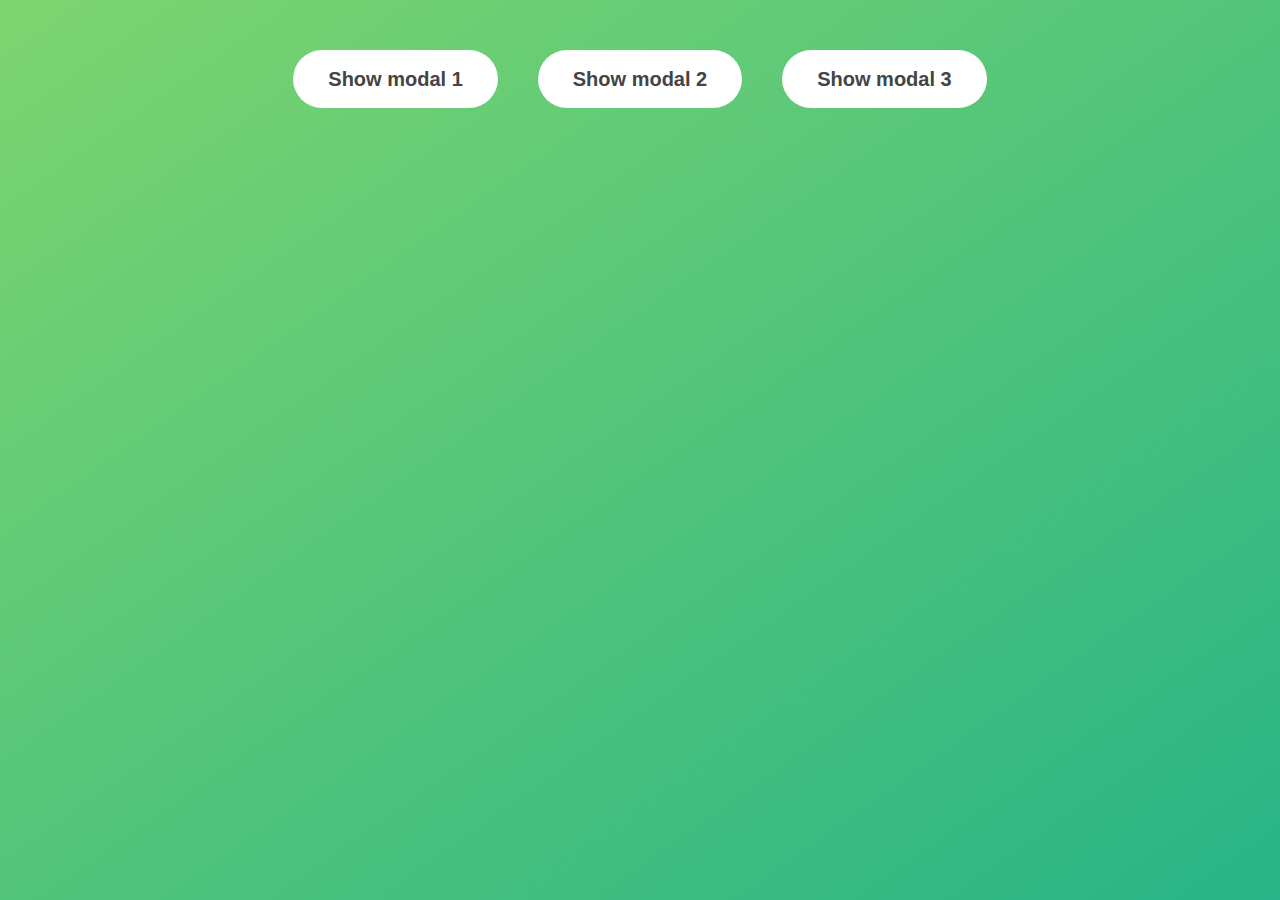
<file: Section_07/Model/index.html>
<!DOCTYPE html>
<html lang="en">

<head>
    <meta charset="UTF-8">
    <meta name="viewport" content="width=device-width, initial-scale=1.0">
    <title>Document</title>
    <link rel="stylesheet" href="style.css">
</head>

<body>
    <button class="show-modal">Show modal 1</button>
    <button class="show-modal">Show modal 2</button>
    <button class="show-modal">Show modal 3</button>

    <div class="modal hidden">
        <button class="close-modal">&times;</button>
        <h1>I'm a modal window 😍</h1>
        <p>
            Lorem ipsum dolor sit amet, consectetur adipisicing elit, sed do eiusmod
            tempor incididunt ut labore et dolore magna aliqua. Ut enim ad minim
            veniam, quis nostrud exercitation ullamco laboris nisi ut aliquip ex ea
            commodo consequat. Duis aute irure dolor in reprehenderit in voluptate
            velit esse cillum dolore eu fugiat nulla pariatur. Excepteur sint
            occaecat cupidatat non proident, sunt in culpa qui officia deserunt
            mollit anim id est laborum.
        </p>
    </div>
    <div class="overlay hidden"></div>

    <script src="script.js"></script>
</body>

</html>
</file>
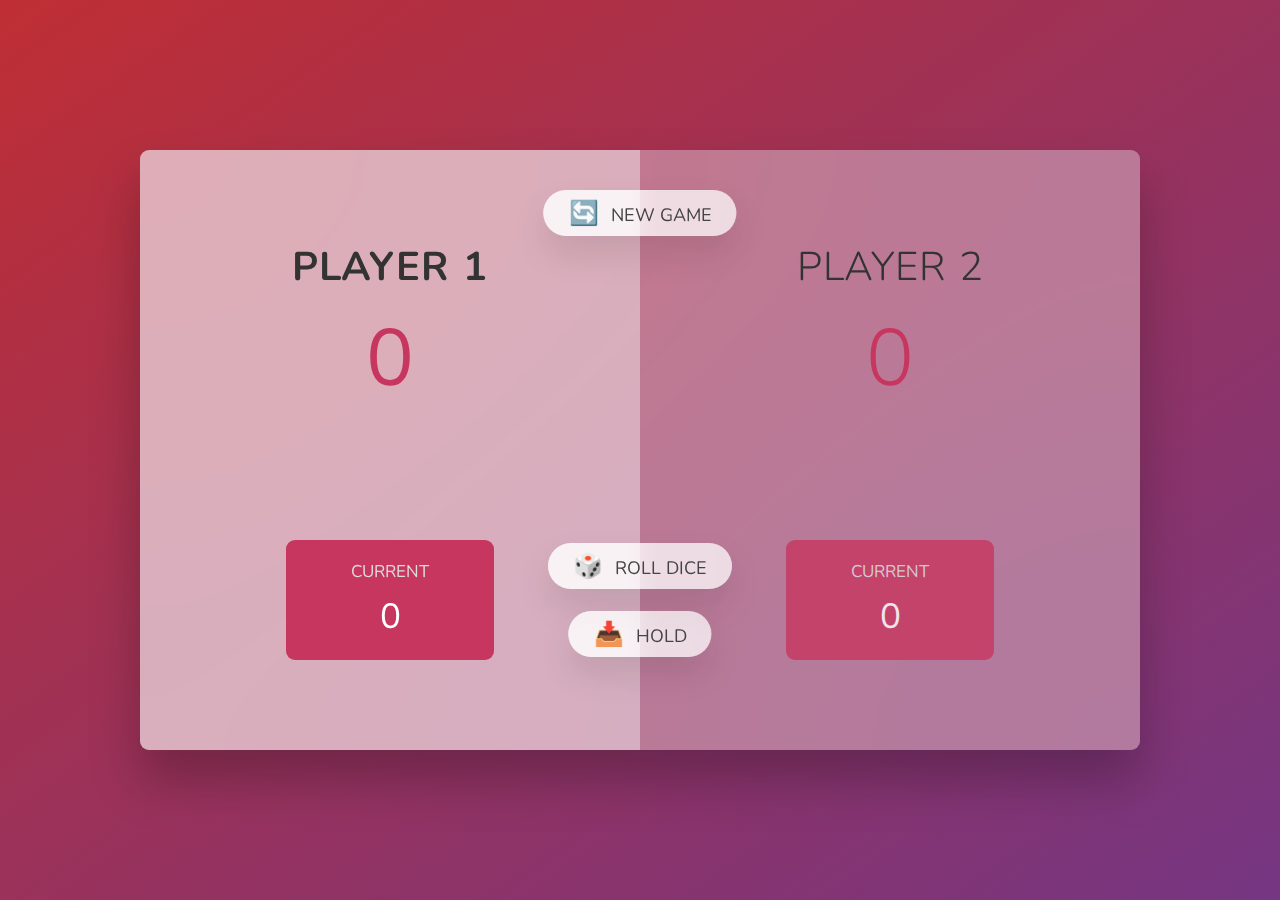
<file: Section_07/pig game/index.html>
<!DOCTYPE html>
<html lang="en">
  <head>
    <meta charset="UTF-8" />
    <meta name="viewport" content="width=device-width, initial-scale=1.0" />
    <meta http-equiv="X-UA-Compatible" content="ie=edge" />
    <link rel="stylesheet" href="style.css" />
    <title>Pig Game</title>
  </head>
  <body>
    <main>
      <section class="player player--0 player--active">
        <h2 class="name" id="name--0">Player 1</h2>
        <p class="score" id="score--0">43</p>
        <div class="current">
          <p class="current-label">Current</p>
          <p class="current-score" id="current--0">0</p>
        </div>
      </section>
      <section class="player player--1">
        <h2 class="name" id="name--1">Player 2</h2>
        <p class="score" id="score--1">24</p>
        <div class="current">
          <p class="current-label">Current</p>
          <p class="current-score" id="current--1">0</p>
        </div>
      </section>

      <img src="dice-5.png" alt="Playing dice" class="dice" />
      <button class="btn btn--new">🔄 New game</button>
      <button class="btn btn--roll">🎲 Roll dice</button>
      <button class="btn btn--hold">📥 Hold</button>
    </main>
    <script src="script.js"></script>
  </body>
</html>
</file>
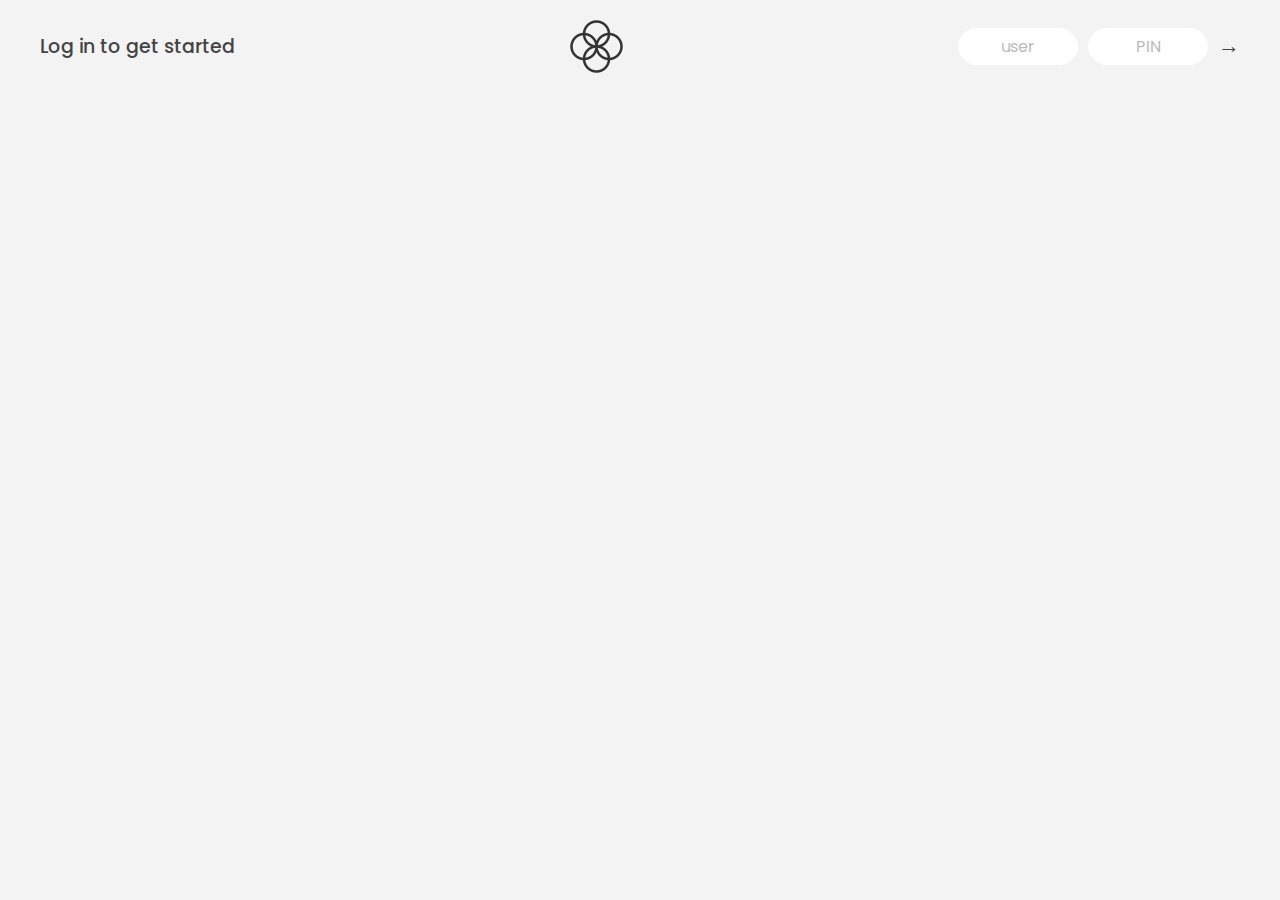
<file: section_11_Array/Mini-project/index.html>
<!DOCTYPE html>
<html lang="en">
  <head>
    <meta charset="UTF-8" />
    <meta name="viewport" content="width=device-width, initial-scale=1.0" />
    <meta http-equiv="X-UA-Compatible" content="ie=edge" />
    <link rel="shortcut icon" type="image/png" href="/icon.png" />

    <link
      href="https://fonts.googleapis.com/css?family=Poppins:400,500,600&display=swap"
      rel="stylesheet"
    />

    <link rel="stylesheet" href="style.css" />
    <title>Bankist</title>
  </head>
  <body>
    <!-- TOP NAVIGATION -->
    <nav>
      <p class="welcome">Log in to get started</p>
      <img src="logo.png" alt="Logo" class="logo" />
      <form class="login">
        <input
          type="text"
          placeholder="user"
          class="login__input login__input--user"
        />
        <!-- In practice, use type="password" -->
        <input
          type="text"
          placeholder="PIN"
          maxlength="4"
          class="login__input login__input--pin"
        />
        <button class="login__btn">&rarr;</button>
      </form>
    </nav>

    <main class="app">
      <!-- BALANCE -->
      <div class="balance">
        <div>
          <p class="balance__label">Current balance</p>
          <p class="balance__date">
            As of <span class="date">05/03/2037</span>
          </p>
        </div>
        <p class="balance__value">0000€</p>
      </div>

      <!-- MOVEMENTS -->
      <div class="movements">
        <div class="movements__row">
          <div class="movements__type movements__type--deposit">2 deposit</div>
          <div class="movements__date">3 days ago</div>
          <div class="movements__value">4 000€</div>
        </div>
        <div class="movements__row">
          <div class="movements__type movements__type--withdrawal">
            1 withdrawal
          </div>
          <div class="movements__date">24/01/2037</div>
          <div class="movements__value">-378€</div>
        </div>
      </div>

      <!-- SUMMARY -->
      <div class="summary">
        <p class="summary__label">In</p>
        <p class="summary__value summary__value--in">0000€</p>
        <p class="summary__label">Out</p>
        <p class="summary__value summary__value--out">0000€</p>
        <p class="summary__label">Interest</p>
        <p class="summary__value summary__value--interest">0000€</p>
        <button class="btn--sort">&downarrow; SORT</button>
      </div>

      <!-- OPERATION: TRANSFERS -->
      <div class="operation operation--transfer">
        <h2>Transfer money</h2>
        <form class="form form--transfer">
          <input type="text" class="form__input form__input--to" />
          <input type="number" class="form__input form__input--amount" />
          <button class="form__btn form__btn--transfer">&rarr;</button>
          <label class="form__label">Transfer to</label>
          <label class="form__label">Amount</label>
        </form>
      </div>

      <!-- OPERATION: LOAN -->
      <div class="operation operation--loan">
        <h2>Request loan</h2>
        <form class="form form--loan">
          <input type="number" class="form__input form__input--loan-amount" />
          <button class="form__btn form__btn--loan">&rarr;</button>
          <label class="form__label form__label--loan">Amount</label>
        </form>
      </div>

      <!-- OPERATION: CLOSE -->
      <div class="operation operation--close">
        <h2>Close account</h2>
        <form class="form form--close">
          <input type="text" class="form__input form__input--user" />
          <input
            type="password"
            maxlength="6"
            class="form__input form__input--pin"
          />
          <button class="form__btn form__btn--close">&rarr;</button>
          <label class="form__label">Confirm user</label>
          <label class="form__label">Confirm PIN</label>
        </form>
      </div>

      <!-- LOGOUT TIMER -->
      <p class="logout-timer">
        You will be logged out in <span class="timer">05:00</span>
      </p>
    </main>

    <!-- <footer>
      &copy; by Jonas Schmedtmann. Don't claim as your own :)
    </footer> -->

    <script src="script.js"></script>
  </body>
</html>
</file>
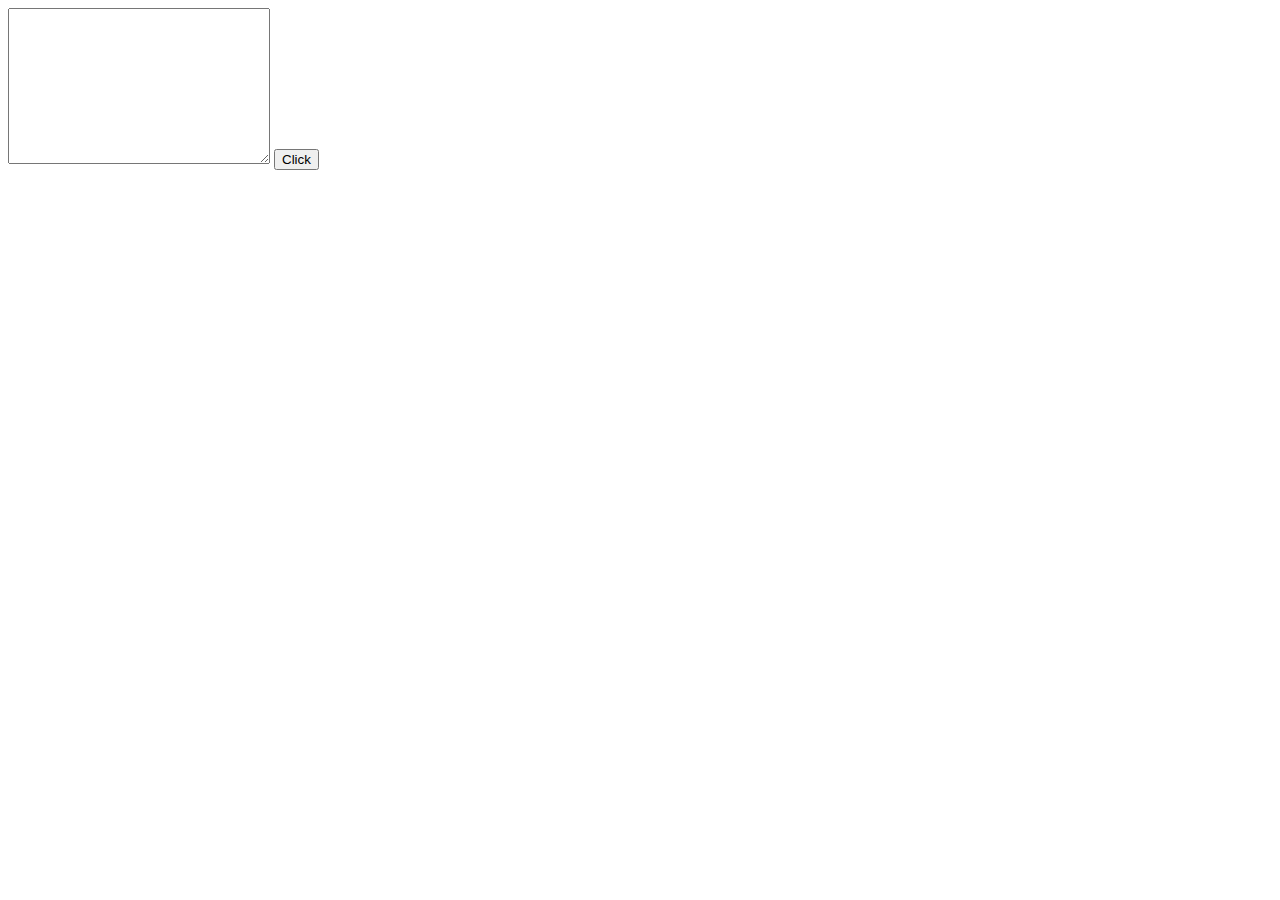
<file: Section_09/125_Assignment.html>
<!DOCTYPE html>
<html lang="en">

<head>
    <meta charset="UTF-8">
    <meta name="viewport" content="width=device-width, initial-scale=1.0">
    <title>Document</title>
</head>

<body>
    <textarea name="" id="textarea" cols="30" rows="10"></textarea>
    <button>Click</button>
</body>
<script>
    document.querySelector("button").addEventListener("click", function () {
        const row = document.getElementById("textarea").value
        const text = row.split("\n");
        for (const [i, names] of text.entries()) {
            const [first, second] = names.toLowerCase().trim().split("_");
            const output = `${first}${second.replace(second[0], second[0].toUpperCase())}`
            console.log(`${output.padEnd(20)}${`☑️`.repeat(i + 1)}`)
        }
    })
</script>

</html>
</file>
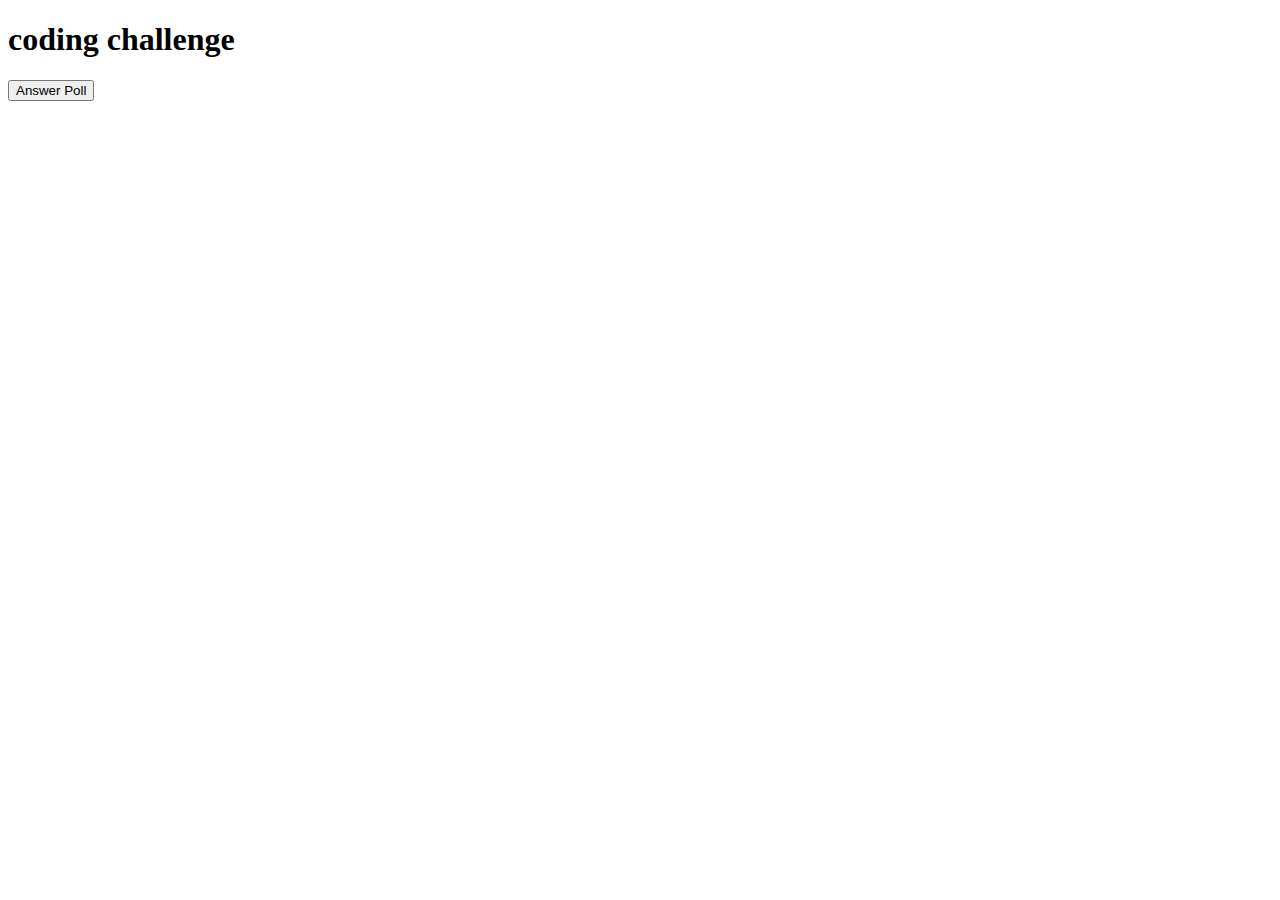
<file: Section_10_function/136.html>
<!DOCTYPE html>
<html lang="en">

<head>
    <meta charset="UTF-8">
    <meta name="viewport" content="width=device-width, initial-scale=1.0">
    <title>Coding challenge</title>
</head>

<body>
    <h1> coding challenge</h1>
    <!-- ///////////////////////////////////////
// Coding Challenge #1

/* 
Let's build a simple poll app!

A poll has a question, an array of options from which people can choose, and an array with the number of replies for each option. This data is stored in the starter object below.

Here are your tasks:

1. Create a method called 'registerNewAnswer' on the 'poll' object. The method does 2 things:
  1.1. Display a prompt window for the user to input the number of the selected option. The prompt should look like this:
        What is your favourite programming language?
        0: JavaScript
        1: Python
        2: Rust
        3: C++
        (Write option number)
  
  1.2. Based on the input number, update the answers array. For example, if the option is 3, increase the value AT POSITION 3 of the array by 1. Make sure to check if the input is a number and if the number makes sense (e.g answer 52 wouldn't make sense, right?)
2. Call this method whenever the user clicks the "Answer poll" button.
3. Create a method 'displayResults' which displays the poll results. The method takes a string as an input (called 'type'), which can be either 'string' or 'array'. If type is 'array', simply display the results array as it is, using console.log(). This should be the default option. If type is 'string', display a string like "Poll results are 13, 2, 4, 1". 
4. Run the 'displayResults' method at the end of each 'registerNewAnswer' method call.

HINT: Use many of the tools you learned about in this and the last section 😉

BONUS: Use the 'displayResults' method to display the 2 arrays in the test data. Use both the 'array' and the 'string' option. Do NOT put the arrays in the poll object! So what shoud the this keyword look like in this situation?

BONUS TEST DATA 1: [5, 2, 3]
BONUS TEST DATA 2: [1, 5, 3, 9, 6, 1]

GOOD LUCK 😀
*/

/* -->
    <button class="Poll"> Answer Poll</button>
    <script src="./136_challenge.js"></script>
</body>

</html>
</file>
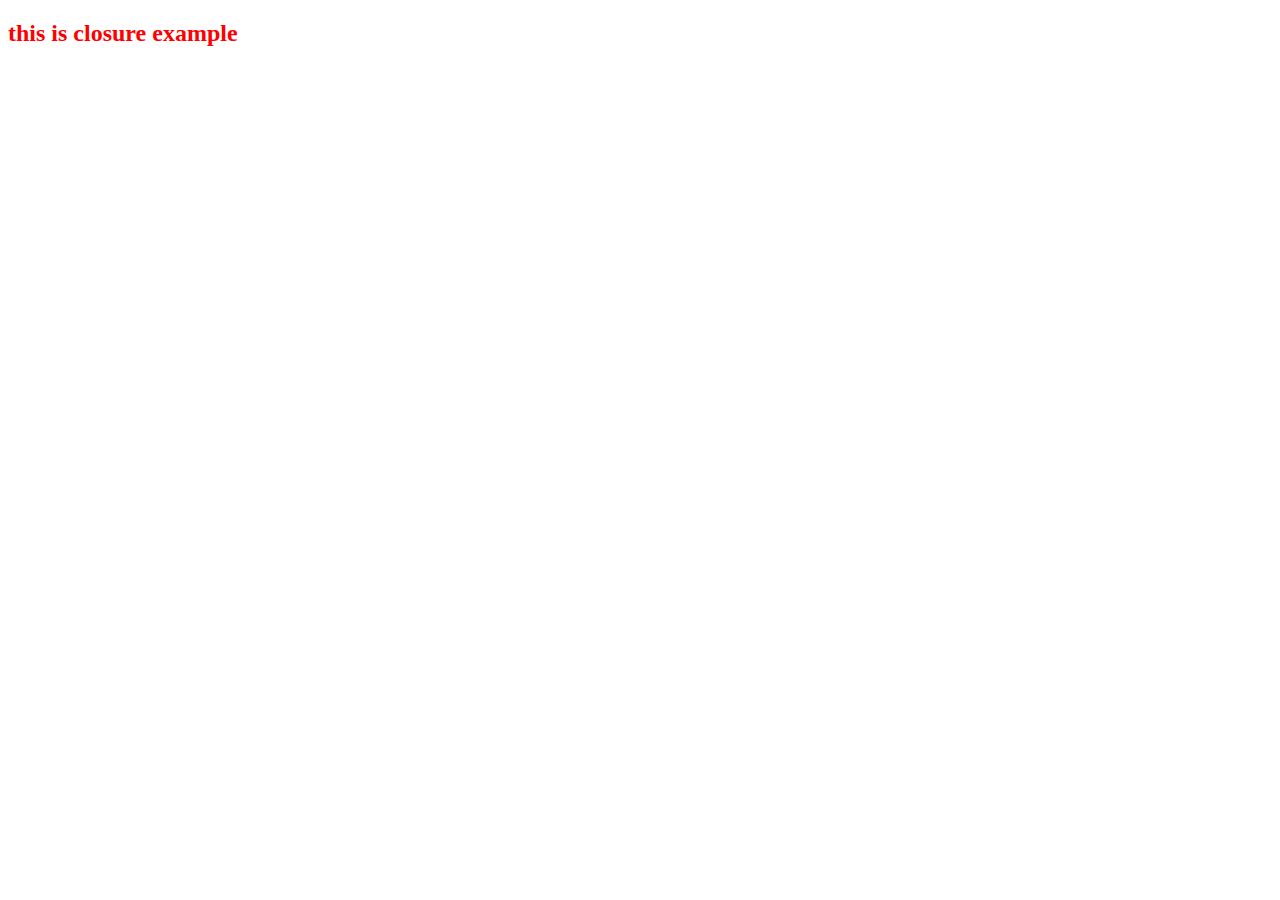
<file: Section_10_function/140_challenge.html>
<!DOCTYPE html>
<html lang="en">

<head>
    <meta charset="UTF-8">
    <meta name="viewport" content="width=device-width, initial-scale=1.0">
    <title>Document</title>
</head>

<body>
    <h2 class="heading">
        this is closure example
    </h2>
    <script>
        (()=>{const heading = document.querySelector(".heading")
        heading.style.color = "red"
        document.querySelector("body").addEventListener("click", ()=>{
            heading.style.color = "blue"
        })
    })()
    </script>
</body>

</html>
</file>
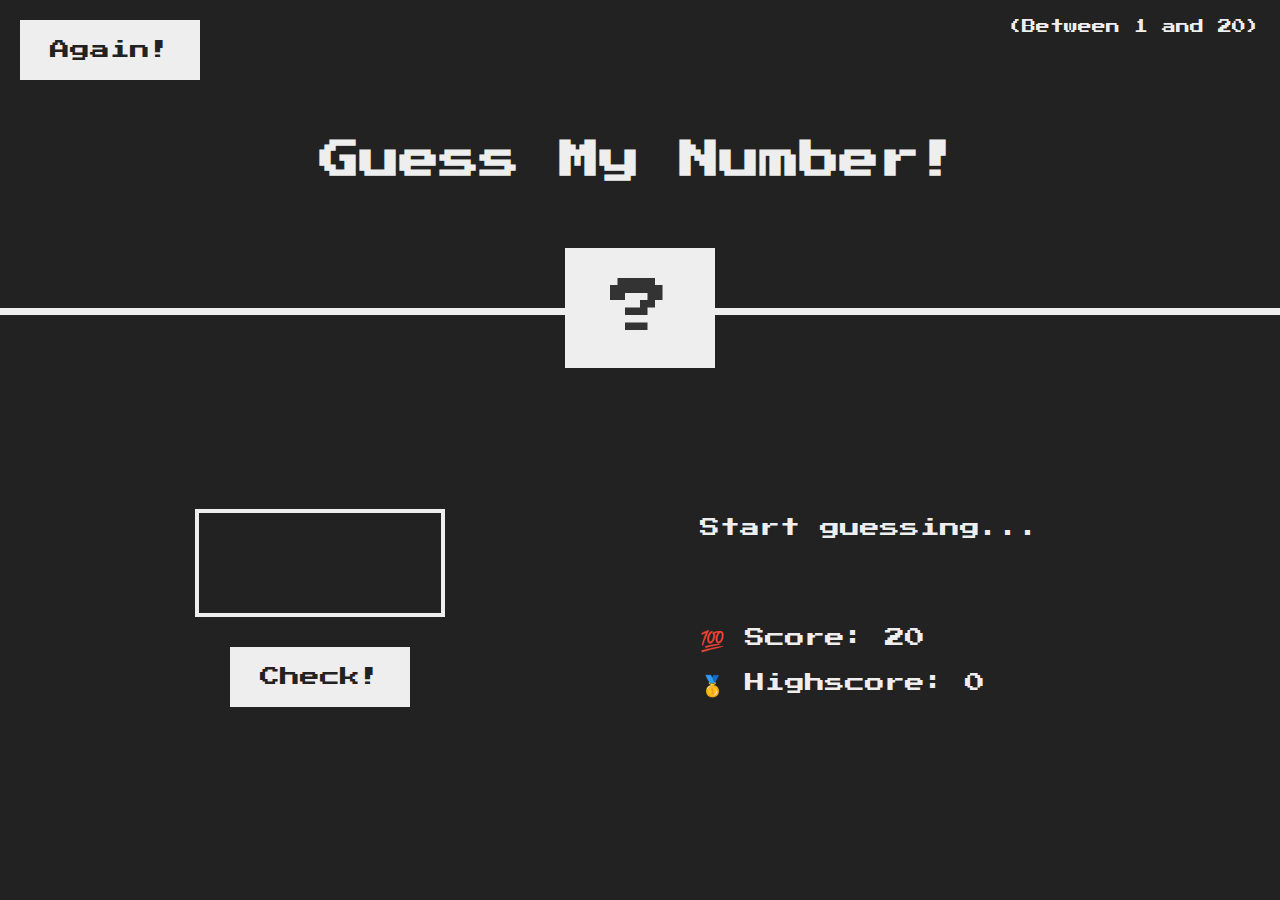
<file: Section_07/guess my number/tut70.html>
<!DOCTYPE html>
<html lang="en">
  <head>
    <meta charset="UTF-8" />
    <meta name="viewport" content="width=device-width, initial-scale=1.0" />
    <meta http-equiv="X-UA-Compatible" content="ie=edge" />
    <link rel="stylesheet" href="style.css" />
    <title>Guess My Number!</title>
  </head>
  <body>
    <header>
      <h1>Guess My Number!</h1>
      <p class="between">(Between 1 and 20)</p>
      <button class="btn again">Again!</button>
      <div class="number">?</div>
    </header>
    <main>
      <section class="left">
        <input type="number" class="guess" />
        <button class="btn check">Check!</button>
      </section>
      <section class="right">
        <p class="message">Start guessing...</p>
        <p class="label-score">💯 Score: <span class="score">20</span></p>
        <p class="label-highscore">
          🥇 Highscore: <span class="highscore">0</span>
        </p>
      </section>
    </main>
    <script src="script.js"></script>
  </body>
</html>
</file>
<file: Section_07/Model/style.css>
* {
    margin: 0;
    padding: 0;
    box-sizing: inherit;
  }
  
  html {
    font-size: 62.5%;
    box-sizing: border-box;
  }
  
  body {
    font-family: sans-serif;
    color: #333;
    line-height: 1.5;
    height: 100vh;
    position: relative;
    display: flex;
    align-items: flex-start;
    justify-content: center;
    background: linear-gradient(to top left, #28b487, #7dd56f);
  }
  
  .show-modal {
    font-size: 2rem;
    font-weight: 600;
    padding: 1.75rem 3.5rem;
    margin: 5rem 2rem;
    border: none;
    background-color: #fff;
    color: #444;
    border-radius: 10rem;
    cursor: pointer;
  }
  
  .close-modal {
    position: absolute;
    top: 1.2rem;
    right: 2rem;
    font-size: 5rem;
    color: #333;
    cursor: pointer;
    border: none;
    background: none;
  }
  
  h1 {
    font-size: 2.5rem;
    margin-bottom: 2rem;
  }
  
  p {
    font-size: 1.8rem;
  }
  
  /* -------------------------- */
  /* CLASSES TO MAKE MODAL WORK */
  .hidden {
    display: none;
  }
  
  .modal {
    position: absolute;
    top: 50%;
    left: 50%;
    transform: translate(-50%, -50%);
    width: 70%;
  
    background-color: white;
    padding: 6rem;
    border-radius: 5px;
    box-shadow: 0 3rem 5rem rgba(0, 0, 0, 0.3);
    z-index: 10;
  }
  
  .overlay {
    position: absolute;
    top: 0;
    left: 0;
    width: 100%;
    height: 100%;
    background-color: rgba(0, 0, 0, 0.6);
    backdrop-filter: blur(3px);
    z-index: 5;
  }
</file>
<file: Section_07/pig game/style.css>
@import url('https://fonts.googleapis.com/css2?family=Nunito&display=swap');

* {
  margin: 0;
  padding: 0;
  box-sizing: inherit;
}

html {
  font-size: 62.5%;
  box-sizing: border-box;
}

body {
  font-family: 'Nunito', sans-serif;
  font-weight: 400;
  height: 100vh;
  color: #333;
  background-image: linear-gradient(to top left, #753682 0%, #bf2e34 100%);
  display: flex;
  align-items: center;
  justify-content: center;
}

/* LAYOUT */
main {
  position: relative;
  width: 100rem;
  height: 60rem;
  background-color: rgba(255, 255, 255, 0.35);
  backdrop-filter: blur(200px);
  filter: blur();
  box-shadow: 0 3rem 5rem rgba(0, 0, 0, 0.25);
  border-radius: 9px;
  overflow: hidden;
  display: flex;
}

.player {
  flex: 50%;
  padding: 9rem;
  display: flex;
  flex-direction: column;
  align-items: center;
  transition: all 0.75s;
}

/* ELEMENTS */
.name {
  position: relative;
  font-size: 4rem;
  text-transform: uppercase;
  letter-spacing: 1px;
  word-spacing: 2px;
  font-weight: 300;
  margin-bottom: 1rem;
}

.score {
  font-size: 8rem;
  font-weight: 300;
  color: #c7365f;
  margin-bottom: auto;
}

.player--active {
  background-color: rgba(255, 255, 255, 0.4);
}
.player--active .name {
  font-weight: 700;
}
.player--active .score {
  font-weight: 400;
}

.player--active .current {
  opacity: 1;
}

.current {
  background-color: #c7365f;
  opacity: 0.8;
  border-radius: 9px;
  color: #fff;
  width: 65%;
  padding: 2rem;
  text-align: center;
  transition: all 0.75s;
}

.current-label {
  text-transform: uppercase;
  margin-bottom: 1rem;
  font-size: 1.7rem;
  color: #ddd;
}

.current-score {
  font-size: 3.5rem;
}

/* ABSOLUTE POSITIONED ELEMENTS */
.btn {
  position: absolute;
  left: 50%;
  transform: translateX(-50%);
  color: #444;
  background: none;
  border: none;
  font-family: inherit;
  font-size: 1.8rem;
  text-transform: uppercase;
  cursor: pointer;
  font-weight: 400;
  transition: all 0.2s;

  background-color: white;
  background-color: rgba(255, 255, 255, 0.6);
  backdrop-filter: blur(10px);

  padding: 0.7rem 2.5rem;
  border-radius: 50rem;
  box-shadow: 0 1.75rem 3.5rem rgba(0, 0, 0, 0.1);
}

.btn::first-letter {
  font-size: 2.4rem;
  display: inline-block;
  margin-right: 0.7rem;
}

.btn--new {
  top: 4rem;
}
.btn--roll {
  top: 39.3rem;
}
.btn--hold {
  top: 46.1rem;
}

.btn:active {
  transform: translate(-50%, 3px);
  box-shadow: 0 1rem 2rem rgba(0, 0, 0, 0.15);
}

.btn:focus {
  outline: none;
}

.dice {
  position: absolute;
  left: 50%;
  top: 16.5rem;
  transform: translateX(-50%);
  height: 10rem;
  box-shadow: 0 2rem 5rem rgba(0, 0, 0, 0.2);
}

.player--winner {
  background-color: #2f2f2f;
}

.player--winner .name {
  font-weight: 700;
  color: #c7365f;
}
.hidden{
  display: none;
}
</file>
<file: section_11_Array/Mini-project/style.css>
/*
 * Use this CSS to learn some intersting techniques,
 * in case you're wondering how I built the UI.
 * Have fun! 😁
 */

 * {
    margin: 0;
    padding: 0;
    box-sizing: inherit;
  }
  
  html {
    font-size: 62.5%;
    box-sizing: border-box;
  }
  
  body {
    font-family: "Poppins", sans-serif;
    color: #444;
    background-color: #f3f3f3;
    height: 100vh;
    padding: 2rem;
  }
  
  nav {
    display: flex;
    justify-content: space-between;
    align-items: center;
    padding: 0 2rem;
  }
  
  .welcome {
    font-size: 1.9rem;
    font-weight: 500;
  }
  
  .logo {
    height: 5.25rem;
  }
  
  .login {
    display: flex;
  }
  
  .login__input {
    border: none;
    padding: 0.5rem 2rem;
    font-size: 1.6rem;
    font-family: inherit;
    text-align: center;
    width: 12rem;
    border-radius: 10rem;
    margin-right: 1rem;
    color: inherit;
    border: 1px solid #fff;
    transition: all 0.3s;
  }
  
  .login__input:focus {
    outline: none;
    border: 1px solid #ccc;
  }
  
  .login__input::placeholder {
    color: #bbb;
  }
  
  .login__btn {
    border: none;
    background: none;
    font-size: 2.2rem;
    color: inherit;
    cursor: pointer;
    transition: all 0.3s;
  }
  
  .login__btn:hover,
  .login__btn:focus,
  .btn--sort:hover,
  .btn--sort:focus {
    outline: none;
    color: #777;
  }
  
  /* MAIN */
  .app {
    position: relative;
    max-width: 100rem;
    margin: 4rem auto;
    display: grid;
    grid-template-columns: 4fr 3fr;
    grid-template-rows: auto repeat(3, 15rem) auto;
    gap: 2rem;
  
    /* NOTE This creates the fade in/out anumation */
    opacity: 0;
    transition: all 1s;
  }
  
  .balance {
    grid-column: 1 / span 2;
    display: flex;
    align-items: flex-end;
    justify-content: space-between;
    margin-bottom: 2rem;
  }
  
  .balance__label {
    font-size: 2.2rem;
    font-weight: 500;
    margin-bottom: -0.2rem;
  }
  
  .balance__date {
    font-size: 1.4rem;
    color: #888;
  }
  
  .balance__value {
    font-size: 4.5rem;
    font-weight: 400;
  }
  
  /* MOVEMENTS */
  .movements {
    grid-row: 2 / span 3;
    background-color: #fff;
    border-radius: 1rem;
    overflow: scroll;
  }
  
  .movements__row {
    padding: 2.25rem 4rem;
    display: flex;
    align-items: center;
    border-bottom: 1px solid #eee;
  }
  
  .movements__type {
    font-size: 1.1rem;
    text-transform: uppercase;
    font-weight: 500;
    color: #fff;
    padding: 0.1rem 1rem;
    border-radius: 10rem;
    margin-right: 2rem;
  }
  
  .movements__date {
    font-size: 1.1rem;
    text-transform: uppercase;
    font-weight: 500;
    color: #666;
  }
  
  .movements__type--deposit {
    background-image: linear-gradient(to top left, #39b385, #9be15d);
  }
  
  .movements__type--withdrawal {
    background-image: linear-gradient(to top left, #e52a5a, #ff585f);
  }
  
  .movements__value {
    font-size: 1.7rem;
    margin-left: auto;
  }
  
  /* SUMMARY */
  .summary {
    grid-row: 5 / 6;
    display: flex;
    align-items: baseline;
    padding: 0 0.3rem;
    margin-top: 1rem;
  }
  
  .summary__label {
    font-size: 1.2rem;
    font-weight: 500;
    text-transform: uppercase;
    margin-right: 0.8rem;
  }
  
  .summary__value {
    font-size: 2.2rem;
    margin-right: 2.5rem;
  }
  
  .summary__value--in,
  .summary__value--interest {
    color: #66c873;
  }
  
  .summary__value--out {
    color: #f5465d;
  }
  
  .btn--sort {
    margin-left: auto;
    border: none;
    background: none;
    font-size: 1.3rem;
    font-weight: 500;
    cursor: pointer;
  }
  
  /* OPERATIONS */
  .operation {
    border-radius: 1rem;
    padding: 3rem 4rem;
    color: #333;
  }
  
  .operation--transfer {
    background-image: linear-gradient(to top left, #ffb003, #ffcb03);
  }
  
  .operation--loan {
    background-image: linear-gradient(to top left, #b1419e, #f3d0f3);
  }
  
  .operation--close {
    background-image: linear-gradient(to top left, #e52a5a, #ff585f);
  }
  
  h2 {
    margin-bottom: 1.5rem;
    font-size: 1.7rem;
    font-weight: 600;
    color: #333;
  }
  
  .form {
    display: grid;
    grid-template-columns: 2.5fr 2.5fr 1fr;
    grid-template-rows: auto auto;
    gap: 0.4rem 1rem;
  }
  
  /* Exceptions for interst */
  .form.form--loan {
    grid-template-columns: 2.5fr 1fr 2.5fr;
  }
  .form__label--loan {
    grid-row: 2;
  }
  /* End exceptions */
  
  .form__input {
    width: 100%;
    border: none;
    background-color: rgba(255, 255, 255, 0.4);
    font-family: inherit;
    font-size: 1.5rem;
    text-align: center;
    color: #333;
    padding: 0.3rem 1rem;
    border-radius: 0.7rem;
    transition: all 0.3s;
  }
  
  .form__input:focus {
    outline: none;
    background-color: rgba(255, 255, 255, 0.6);
  }
  
  .form__label {
    font-size: 1.3rem;
    text-align: center;
  }
  
  .form__btn {
    border: none;
    border-radius: 0.7rem;
    font-size: 1.8rem;
    background-color: #fff;
    cursor: pointer;
    transition: all 0.3s;
  }
  
  .form__btn:focus {
    outline: none;
    background-color: rgba(255, 255, 255, 0.8);
  }
  
  .logout-timer {
    padding: 0 0.3rem;
    margin-top: 1.9rem;
    text-align: right;
    font-size: 1.25rem;
  }
  
  .timer {
    font-weight: 600;
  }
</file>
<file: Section_07/guess my number/style.css>
@import url('https://fonts.googleapis.com/css?family=Press+Start+2P&display=swap');

* {
  margin: 0;
  padding: 0;
  box-sizing: inherit;
}

html {
  font-size: 62.5%;
  box-sizing: border-box;
}

body {
  font-family: 'Press Start 2P', sans-serif;
  color: #eee;
  background-color: #222;
  /* background-color: #60b347; */
}

/* LAYOUT */
header {
  position: relative;
  height: 35vh;
  border-bottom: 7px solid #eee;
}

main {
  height: 65vh;
  color: #eee;
  display: flex;
  align-items: center;
  justify-content: space-around;
}

.left {
  width: 52rem;
  display: flex;
  flex-direction: column;
  align-items: center;
}

.right {
  width: 52rem;
  font-size: 2rem;
}

/* ELEMENTS STYLE */
h1 {
  font-size: 4rem;
  text-align: center;
  position: absolute;
  width: 100%;
  top: 52%;
  left: 50%;
  transform: translate(-50%, -50%);
}

.number {
  background: #eee;
  color: #333;
  font-size: 6rem;
  width: 15rem;
  padding: 3rem 0rem;
  text-align: center;
  position: absolute;
  bottom: 0;
  left: 50%;
  transform: translate(-50%, 50%);
}

.between {
  font-size: 1.4rem;
  position: absolute;
  top: 2rem;
  right: 2rem;
}

.again {
  position: absolute;
  top: 2rem;
  left: 2rem;
}

.guess {
  background: none;
  border: 4px solid #eee;
  font-family: inherit;
  color: inherit;
  font-size: 5rem;
  padding: 2.5rem;
  width: 25rem;
  text-align: center;
  display: block;
  margin-bottom: 3rem;
}

.btn {
  border: none;
  background-color: #eee;
  color: #222;
  font-size: 2rem;
  font-family: inherit;
  padding: 2rem 3rem;
  cursor: pointer;
}

.btn:hover {
  background-color: #ccc;
}

.message {
  margin-bottom: 8rem;
  height: 3rem;
}

.label-score {
  margin-bottom: 2rem;
}
</file>
